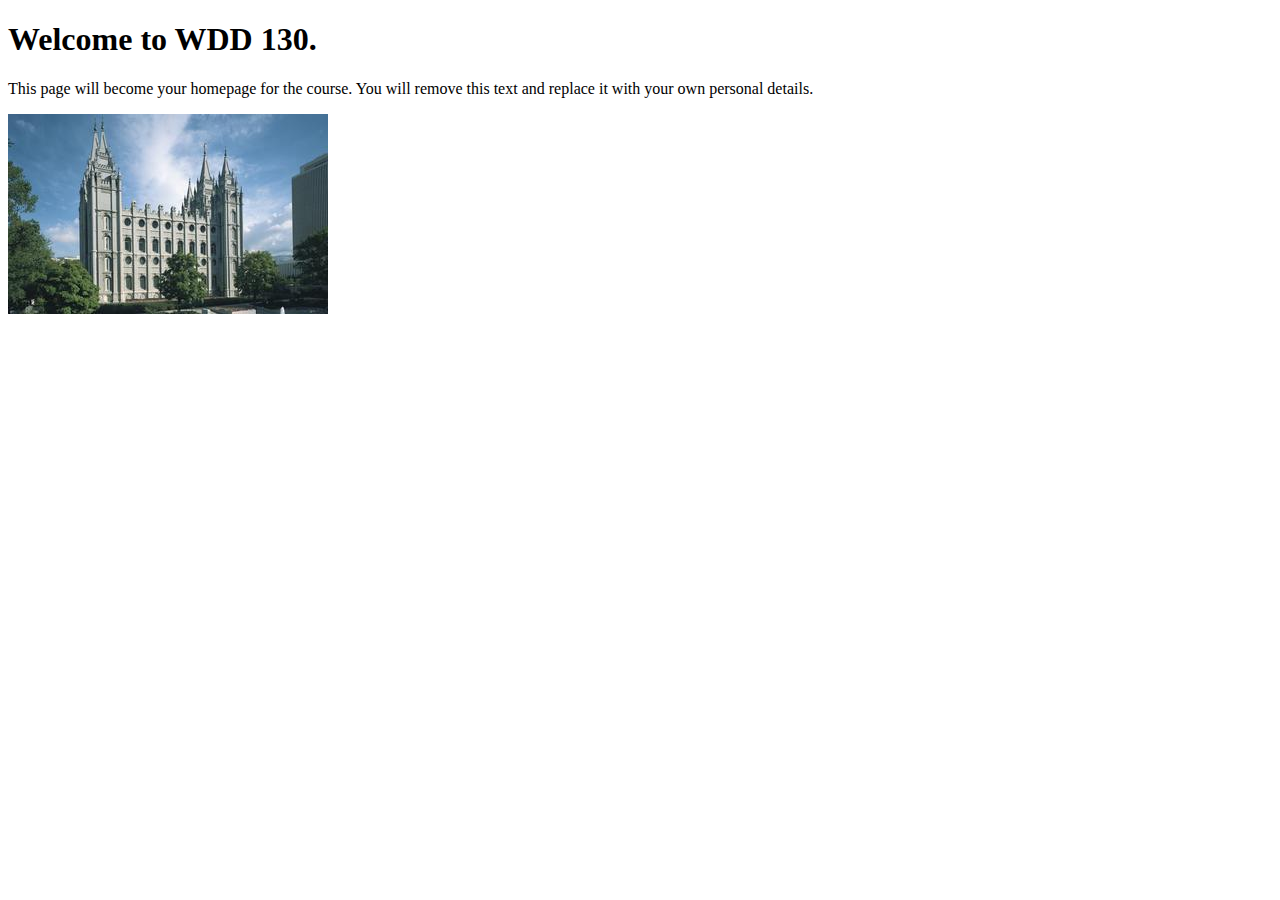
<file: index.html>
<!DOCTYPE html>
<html lang="en">
<head>
    <meta charset="UTF-8">
    <meta name="viewport" content="width=device-width, initial-scale=1.0">
    <title>WDD 130 | Personal Homepage</title>
</head>
<body>
    <h1>Welcome to WDD 130.</h1>
    <p>This page will become your homepage for the course. You will remove this text and replace it with your own personal details.</p>

    <img src="images/salt-lake-temple.jpg" alt="The Salt Lake Temple.">
</body>
</html>
</file>
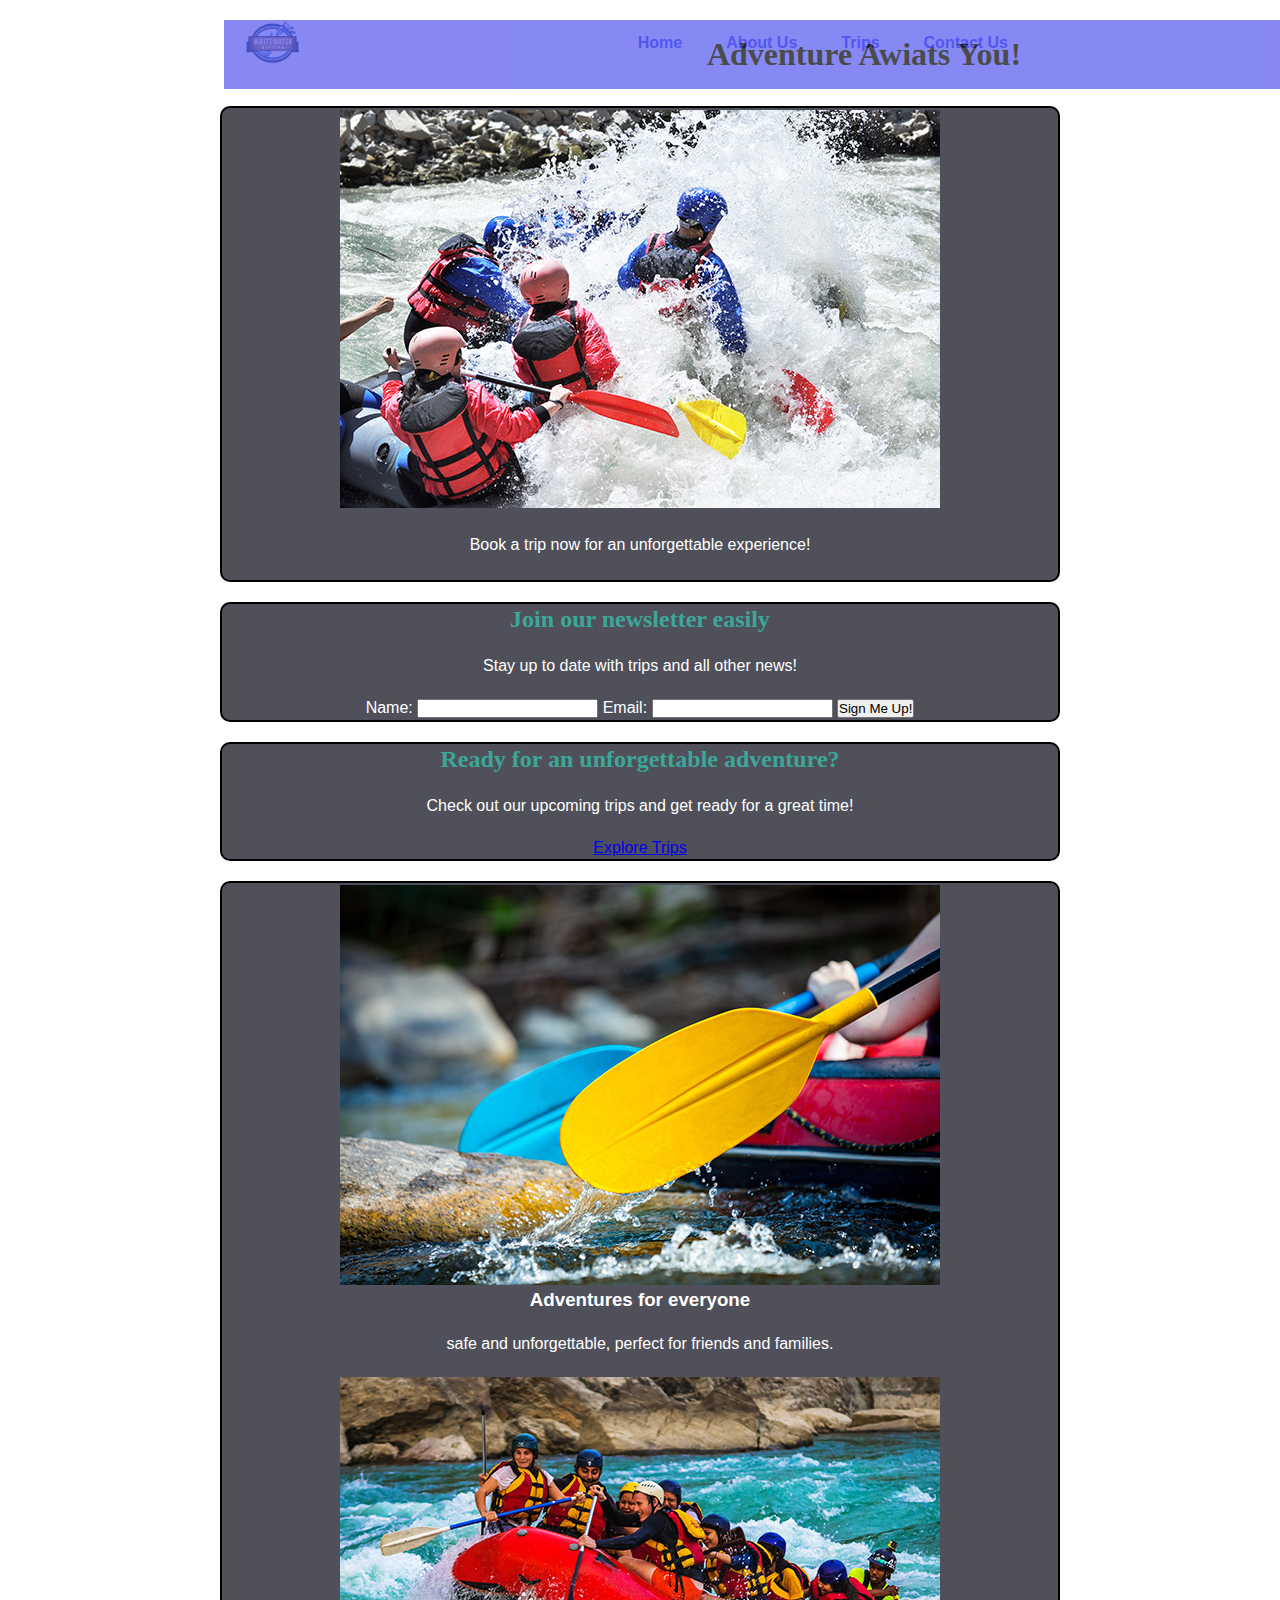
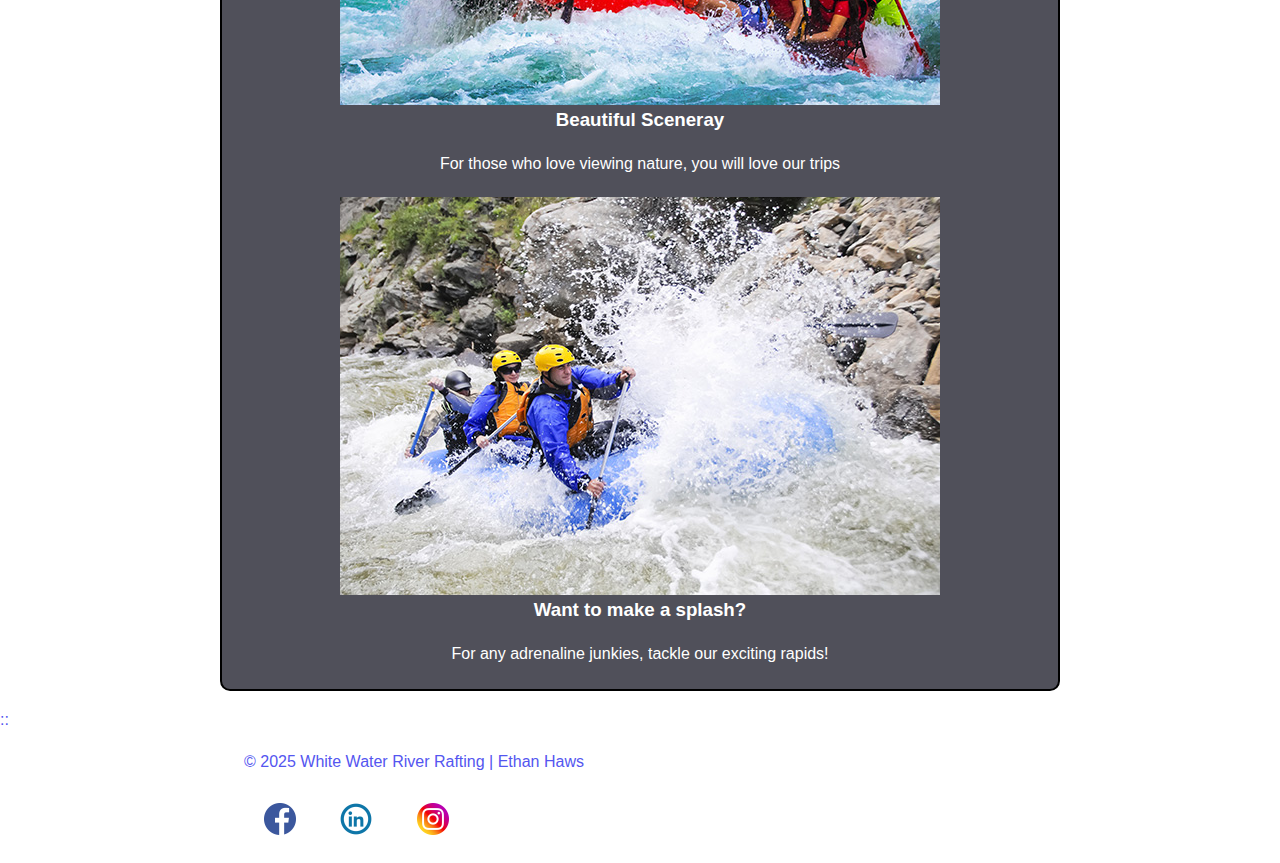
<file: wwr/index.html>
<!DOCTYPE html>
<html lang="en">

<head>
    <meta charset="UTF-8">
    <meta name="viewport" content="width=device-width, initial-scale=1.0">
    <title>White Water Rafting | Home Page</title>
    <link rel="stylesheet" href="styles/rafting.css" />
</head>

<body>
    <!--Header-->
    <header>
        <img src="images/wwr.jpg" alt="wwr logo" class="logo">
        <nav>
            <ul>
                <li><a href="index.html" aria-current="page">Home</a></li>
                <li><a href="about.html">About Us</a></li>
                <li><a href="trips.html">Trips</a></li>
                <li><a href="contact.html">Contact Us</a></li>
            </ul>
        </nav>
    </header>
    <!--Main-->
    <main>
        <!--Hero-->
        <section class="hero-home">
            <img src="images/adv2.jpg" alt="Rafting Adventure">
            <div class="hero-text">
                <h1>Adventure Awiats You!</h1>
                <p>Book a trip now for an unforgettable experience!</p>
            </div>
        </section>
        <!--news-->
        <section class="newsletter">
            <h2>Join our newsletter easily</h2>
            <p>Stay up to date with trips and all other news!</p>
            <form>
                <label for="name">Name: </label>
                <input type="text" id="name" name="name" required>

                <label for="email">Email: </label>
                <input type="email" id="email" name="email" required>

                <button type="submit">Sign Me Up!</button>
            </form>
        </section>
        <!--call to action section-->
        <section class="calltoaction">
            <h2>Ready for an unforgettable adventure?</h2>
            <p>Check out our upcoming trips and get ready for a great time!</p>
            <a href="trips.html" class="calltoaction-button">Explore Trips</a>
        </section>

        <!--CSS grid-->
        <section class="home-grid">
            <div class="grid-item">
                <img src="images/adv5.jpg" alt="idkyet">
                <h3>Adventures for everyone</h3>
                <p>safe and unforgettable, perfect for friends and families.</p>
            </div>
            <div class="grid-item">
                <img src="images/adv4.jpg" alt="stilldkyet">
                <h3>Beautiful Sceneray</h3>
                <p>For those who love viewing nature, you will love our trips</p>
            </div>
            <div class="grid-item">
                <img src="images/adv3.jpg" alt="almostknow">
                <h3>Want to make a splash?</h3>
                <p>For any adrenaline junkies, tackle our exciting rapids!</p>
            </div>
        </section>
    </main>
    ::


    <footer>
        <p>&copy; 2025 White Water River Rafting | Ethan Haws</p>
        <nav class="socialmedia">
            <a href="https://facebook.com">
                <img src="images/facebook.png" alt="facebook icon">
            </a>
            <a href="https://linkedin.com">
                <img src="images/linked.png" alt="linkedin icon">
            </a>
            <a href="https://instagram.com">
                <img src="images/insta.png" alt="instagram icon">
            </a>
        </nav>
    </footer>

</body>

</html>
</file>
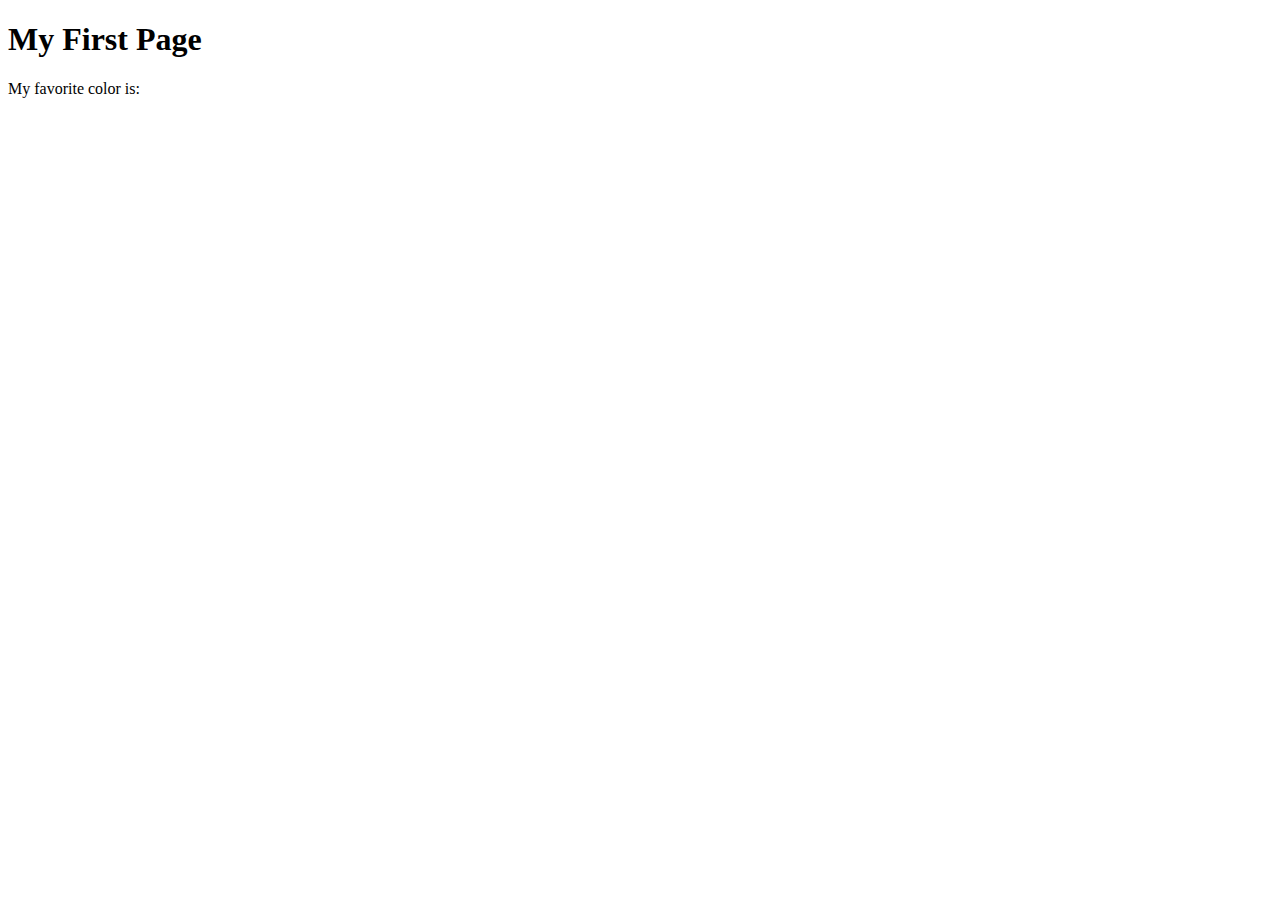
<file: week01/first-page.html>
<!DOCTYPE html>
<html lang="en">
<head>
    <meta charset="UTF-8">
    <meta name="viewport" content="width=device-width, initial-scale=1.0">
    <title>My First Page</title>
</head>
<body>
    <h1>My First Page</h1>
    <p>My favorite color is: </p>
</body>
</html>
</file>
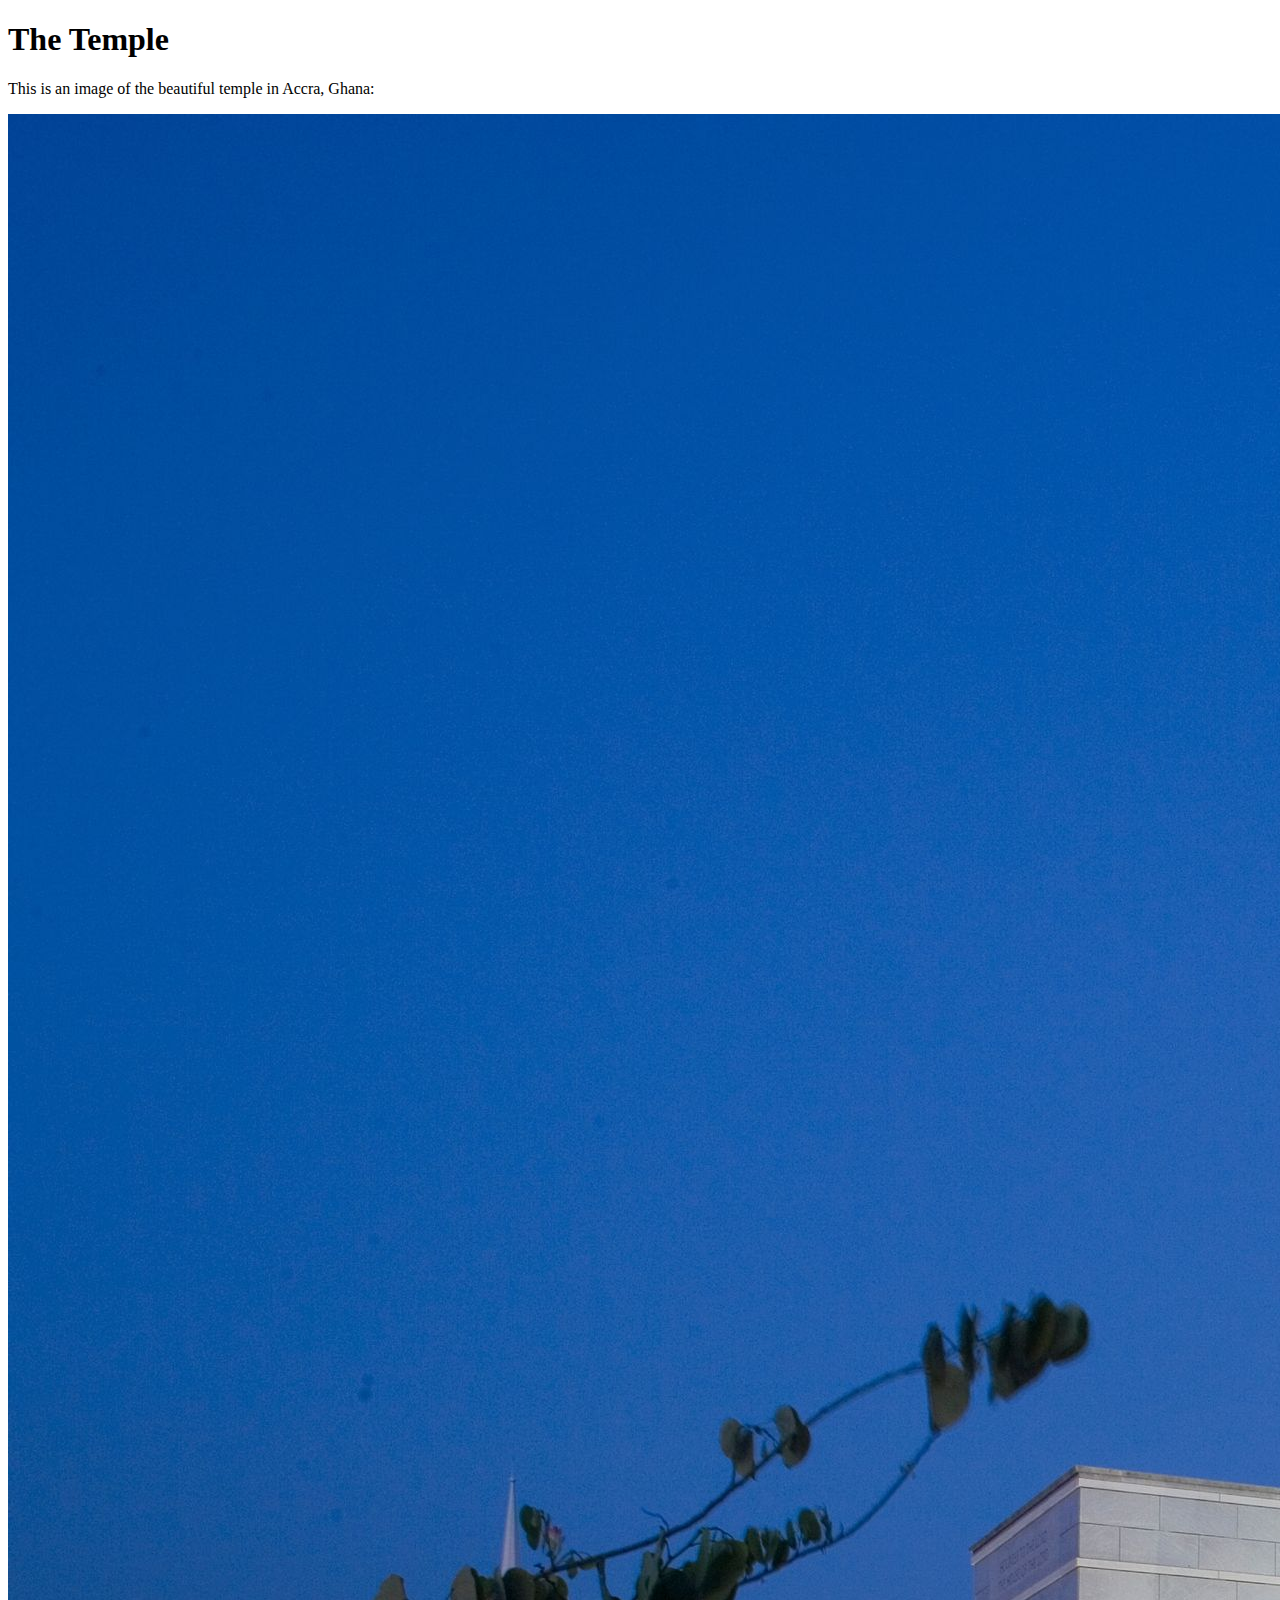
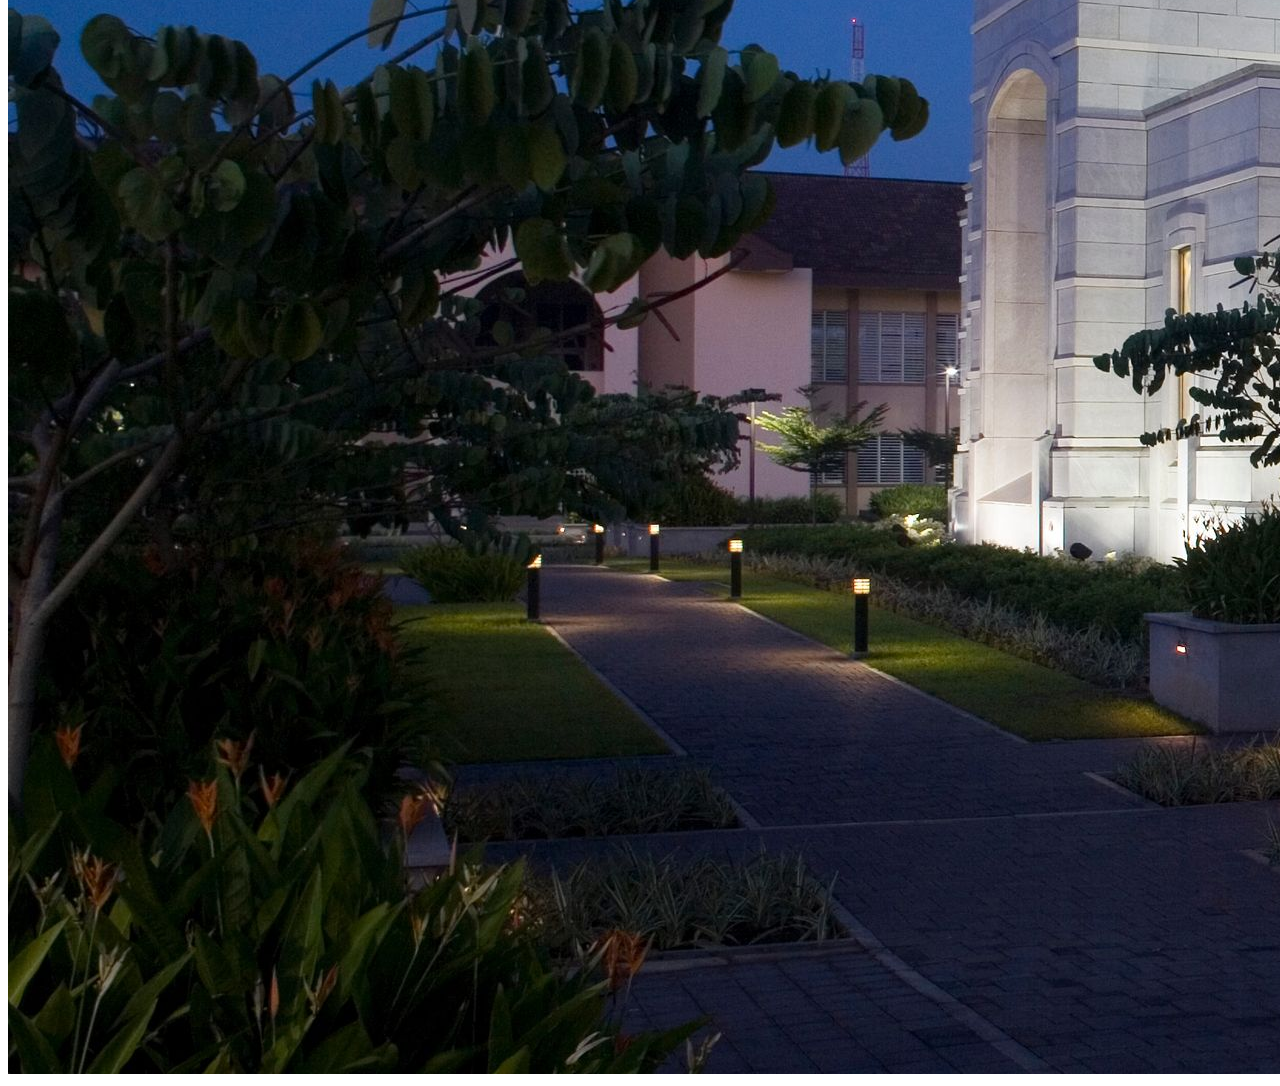
<file: week01/images.html>
<!DOCTYPE html>
<html lang="en">
<head>
    <meta charset="UTF-8">
    <meta name="viewport" content="width=device-width, initial-scale=1.0">
    <title>Temple Image</title>
</head>
<body>
    <h1>The Temple</h1>
    <p>This is an image of the beautiful temple in Accra, Ghana:</p>
    <img src="images/temple-large.jpeg" alt="The Accra Ghana Temple">
    
</body>
</html>
</file>
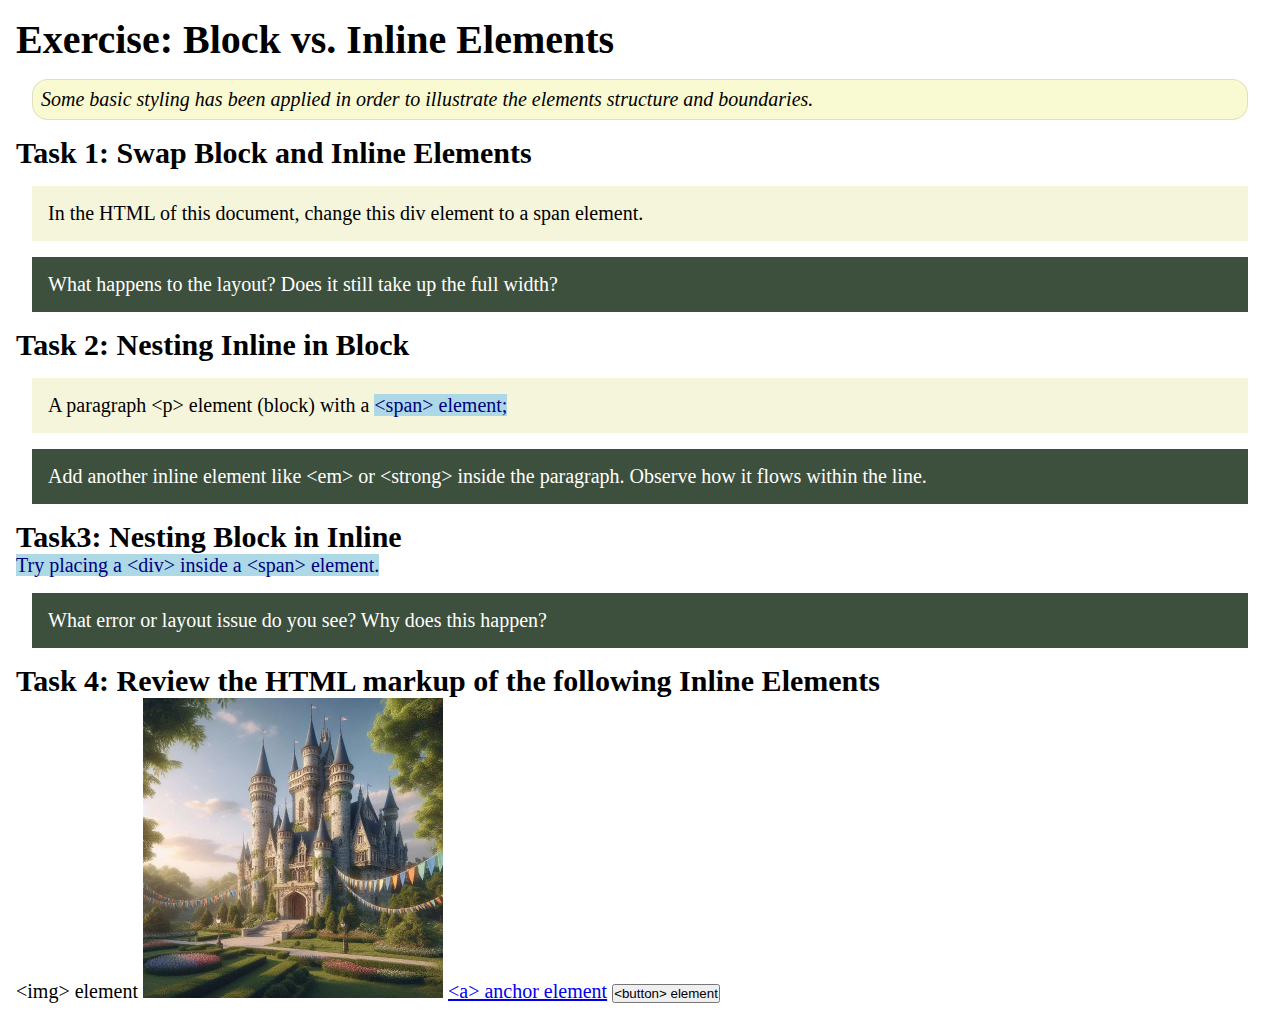
<file: week02/block-vs-inline.html>
<!DOCTYPE html>
<html lang="en">

<head>
    <meta charset="UTF-8">
    <meta name="viewport" content="width=device-width, initial-scale=1.0">
    <title>Exercise: Block vs. Inline Elements</title>
    <link rel="stylesheet" href="styles/block-vs-inline.css">
</head>

<body>
    <main>
        <h1>Exercise: Block vs. Inline Elements</h1>
        <p class="note">Some basic styling has been applied in order to illustrate the elements structure and
            boundaries.</p>

        <h2>Task 1: Swap Block and Inline Elements</h2>
        <div>In the HTML of this document, change this div element to a span element.</div>

        <p class="question">What happens to the layout? Does it still take up the full width?</p>

        <h2>Task 2: Nesting Inline in Block</h2>
        <p>A paragraph &lt;p&gt; element (block) with a <span>&lt;span&gt; element;</span></p>
        <p class="question">Add another inline element like &lt;em&gt; or &lt;strong&gt; inside the paragraph. Observe
            how it flows within the line.</p>

        <h2>Task3: Nesting Block in Inline</h2>
        <span>Try placing a &lt;div&gt; inside a &lt;span&gt; element.</span>
            <p class="question">What error or layout issue do you see? Why does this happen?</p>


            <h2>Task 4: Review the HTML markup of the following Inline Elements</h2>
        &lt;img&gt; element
        <img src="images/castle.webp" alt="placeholder image (images are inline)" width="300" height="300">
        <a href="https://churchofjesuschrist.org">&lt;a&gt; anchor element</a>
        <button type="button">&lt;button&gt; element</button>
    </main>
</body>

</html>
</file>
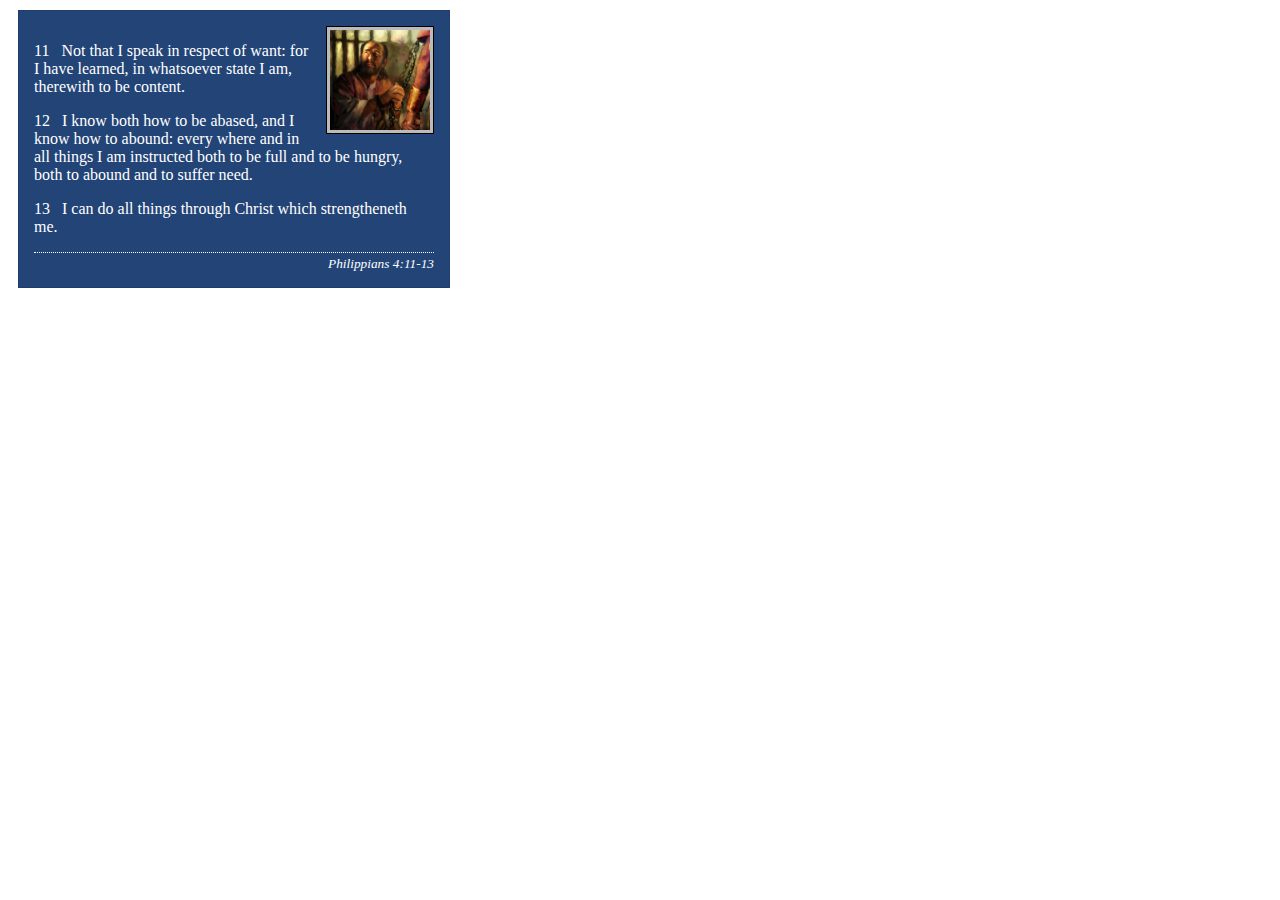
<file: week02/box-model-solution.html>
<!DOCTYPE html>
<html lang="en">
<head>
    <meta charset="UTF-8">
    <meta name="viewport" content="width=device-width, initial-scale=1.0">
    <title>Box Model Activity</title>
    <link rel="stylesheet" href="styles/box-model-solution.css">
</head>
<body>
    <main>
        <div class="callout">
            <img src="images/apostle-paul-imprisoned.webp" alt="Paul the Apostle - Imprisoned in Rome" width="200" height="200">
            <blockquote>
                <p>11 &nbsp; Not that I speak in respect of want: for I have learned, in whatsoever state I am, therewith to be content.</p>
                <p>12 &nbsp; I know both how to be abased, and I know how to abound: every where and in all things I am instructed both to be full and to be hungry, both to abound and to suffer need.</p>
                <p>13 &nbsp; I can do all things through Christ which strengtheneth me.</p>
            </blockquote>
            <cite>Philippians 4:11-13</cite>
        </div>
    </main>
</body>
</html>
</file>
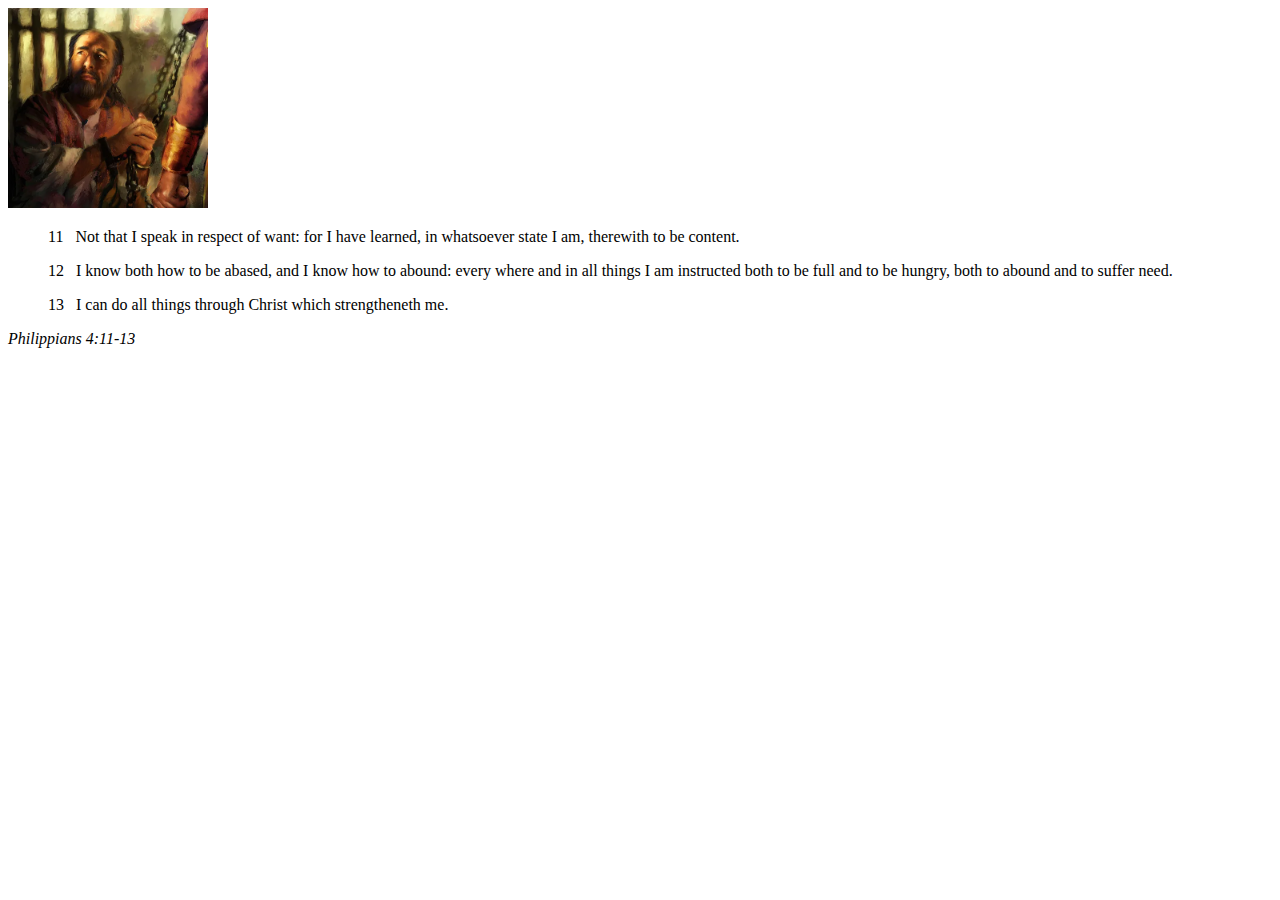
<file: week02/box-model.html>
<!DOCTYPE html>
<html lang="en">
<head>
    <meta charset="UTF-8">
    <meta name="viewport" content="width=device-width, initial-scale=1.0">
    <title>Box Model Activity</title>
</head>
<body>
    <main>
        <div class="callout">
            <img src="images/apostle-paul-imprisoned.webp" alt="Paul the Apostle - Imprisoned in Rome" width="200" height="200">
            <blockquote>
                <p>11 &nbsp; Not that I speak in respect of want: for I have learned, in whatsoever state I am, therewith to be content.</p>
                <p>12 &nbsp; I know both how to be abased, and I know how to abound: every where and in all things I am instructed both to be full and to be hungry, both to abound and to suffer need.</p>
                <p>13 &nbsp; I can do all things through Christ which strengtheneth me.</p>
            </blockquote>
            <cite>Philippians 4:11-13</cite>
        </div>
    </main>
</body>
</html>
</file>
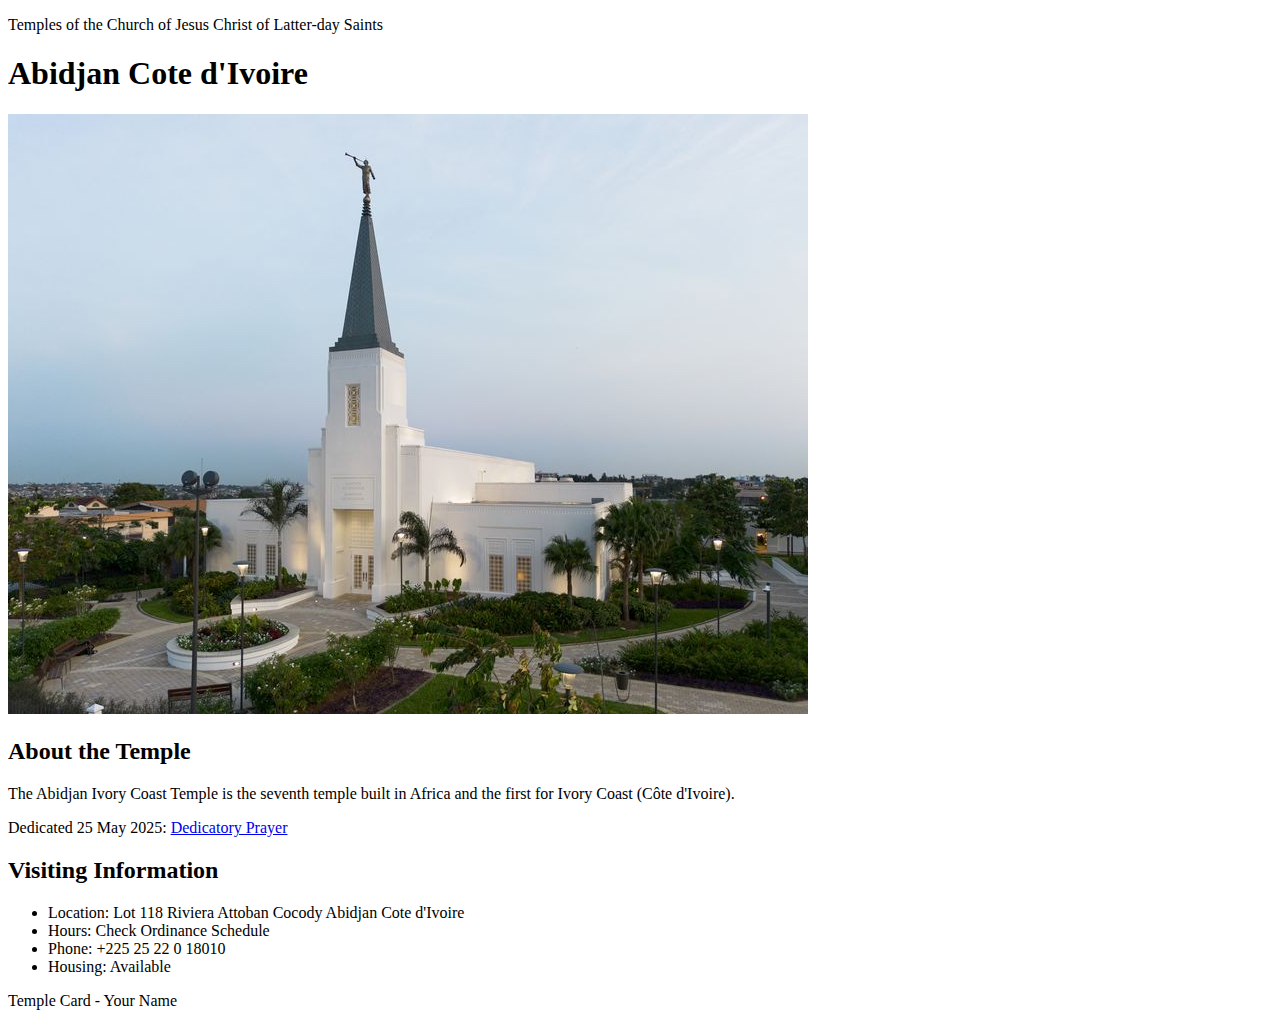
<file: week02/temple.html>
<!DOCTYPE html>
<html lang="en">

<head>
    <meta charset="UTF-8">
    <meta name="viewport" content="width=device-width, initial-scale=1.0">
    <title>Temple Card - Abidjan Cote d'Ivoire</title>
</head>

<body>
    <header>
        <p>Temples of the Church of Jesus Christ of Latter-day Saints</p>
    </header>
    <main>
        <h1>Abidjan Cote d'Ivoire</h1>
        <picture>
            <img src="images/abidjan-ivory-coast.jpeg" alt="Abidjan Cote d'Ivoire Temple">
        </picture>
        <section>
            <h2>About the Temple</h2>
            <p>The Abidjan Ivory Coast Temple is the seventh temple built in Africa and the first for Ivory Coast (Côte
                d'Ivoire).</p>
            <p>Dedicated 25 May 2025: <a
                    href="https://www.churchofjesuschrist.org/temples/dedicatory-prayer/abidjan-ivory-coast-temple/2025-05-25?lang=eng"
                    target="_blank" rel="noopener noreferrer">Dedicatory Prayer</a></p>
        </section>
        <section>
            <h2>Visiting Information</h2>
            <ul>
                <li>Location: Lot 118 Riviera Attoban Cocody Abidjan Cote d'Ivoire</li>
                <li>Hours: Check Ordinance Schedule</li>
                <li>Phone: +225 25 22 0 18010</li>
                <li>Housing: Available</li>
            </ul>
        </section>
    </main>
    <footer>
        <p>Temple Card - Your Name</p>
    </footer>
</body>

</html>
</file>
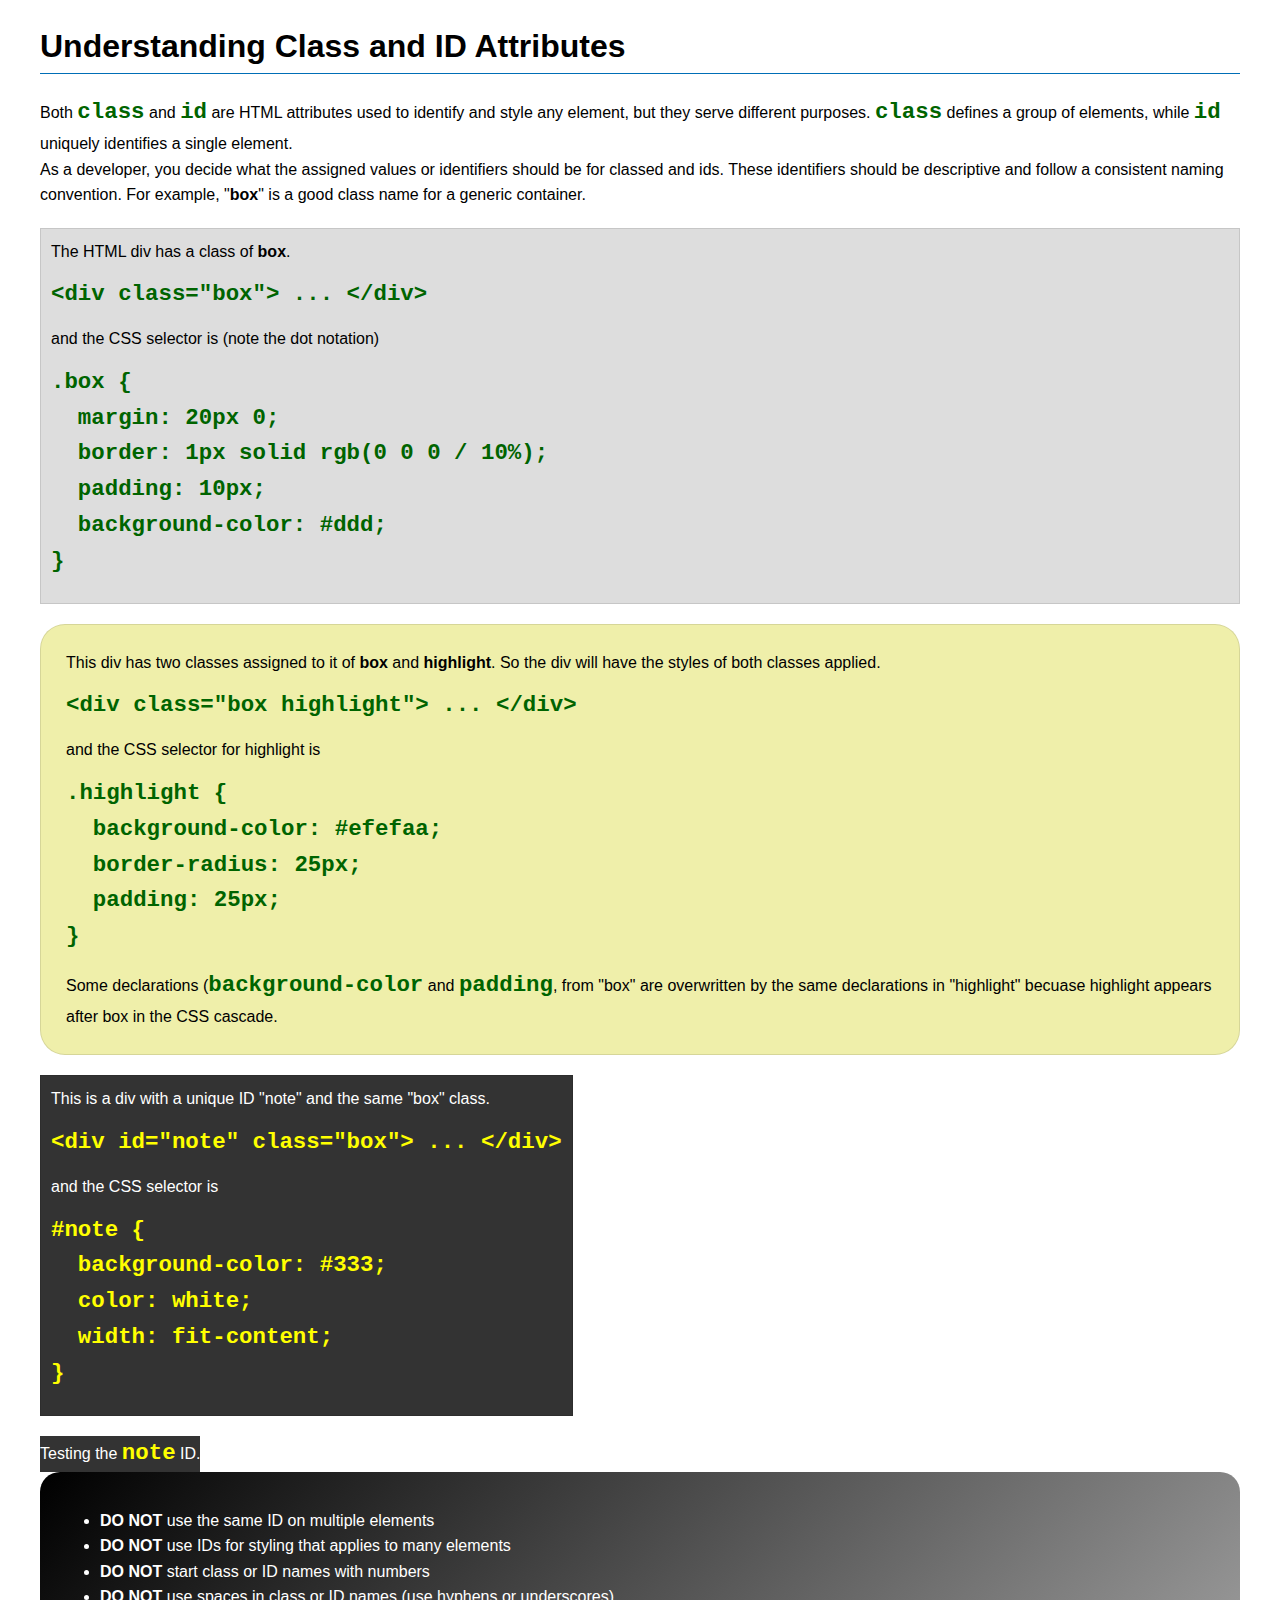
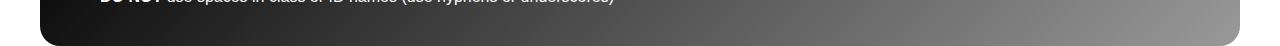
<file: week03/class-and-id.html>
<!DOCTYPE html>
<html lang="en">

<head>
    <meta charset="UTF-8">
    <meta name="viewport" content="width=device-width, initial-scale=1.0">
    <title>Class vs ID Attributes</title>
    <link rel="stylesheet" href="styles/class-and-id.css">
</head>

<body>
    <h1>Understanding Class and ID Attributes</h1>
    <p>Both <code>class</code> and <code>id</code> are HTML attributes used to identify and style any element, but they
        serve different purposes. <code>class</code> defines a group of elements, while <code>id</code> uniquely
        identifies a single element.</p>
    <p>As a developer, you decide what the assigned values or identifiers should be for classed and ids. These
        identifiers should be
        descriptive and follow a consistent naming convention. For example, "<strong>box</strong>" is a good class name
        for a generic container.</p>
    <div class="box">
        <p>The HTML div has a class of <strong>box</strong>.</p>
        <pre><code class="html">&lt;div class="box"&gt; ... &lt;/div&gt;</code></pre>
        and the CSS selector is (note the dot notation)
        <pre><code class="css">.box {
  margin: 20px 0;
  border: 1px solid rgb(0 0 0 / 10%);
  padding: 10px;
  background-color: #ddd; 
}</code></pre>
    </div>

    <div class="box highlight">
        <p>This div has two classes assigned to it of <strong>box</strong> and <strong>highlight</strong>. So the div
            will have the styles of both classes applied.</p>
        <pre><code class="html">&lt;div class="box highlight"&gt; ... &lt;/div&gt;</code></pre>
        and the CSS selector for highlight is
        <pre><code class="css">.highlight {
  background-color: #efefaa;
  border-radius: 25px;
  padding: 25px;
}</code></pre>
<p>Some declarations (<code>background-color</code> and <code>padding</code>, from "box" are overwritten by the same declarations in "highlight" becuase highlight appears after box in the CSS cascade.</p>
    </div>

    <div id="note" class="box">
        <p>This is a div with a unique ID "note" and the same "box" class.</p>
        <pre><code class="html">&lt;div id="note" class="box"&gt; ... &lt;/div&gt;</code></pre>
        and the CSS selector is
        <pre><code class="css">#note {
  background-color: #333;
  color: white;
  width: fit-content;
}</code></pre>
    </div>

    <div id="note">
        <p>Testing the <code>note</code> ID.</p>
    </div>

    <section id="best-practice">
        <ul>
            <li><strong>DO NOT</strong> use the same ID on multiple elements</li>
            <li><strong>DO NOT</strong> use IDs for styling that applies to many elements</li>
            <li><strong>DO NOT</strong> start class or ID names with numbers</li>
            <li><strong>DO NOT</strong> use spaces in class or ID names (use hyphens or underscores)</li>
        </ul>
    </section>




</body>

</html>
</file>
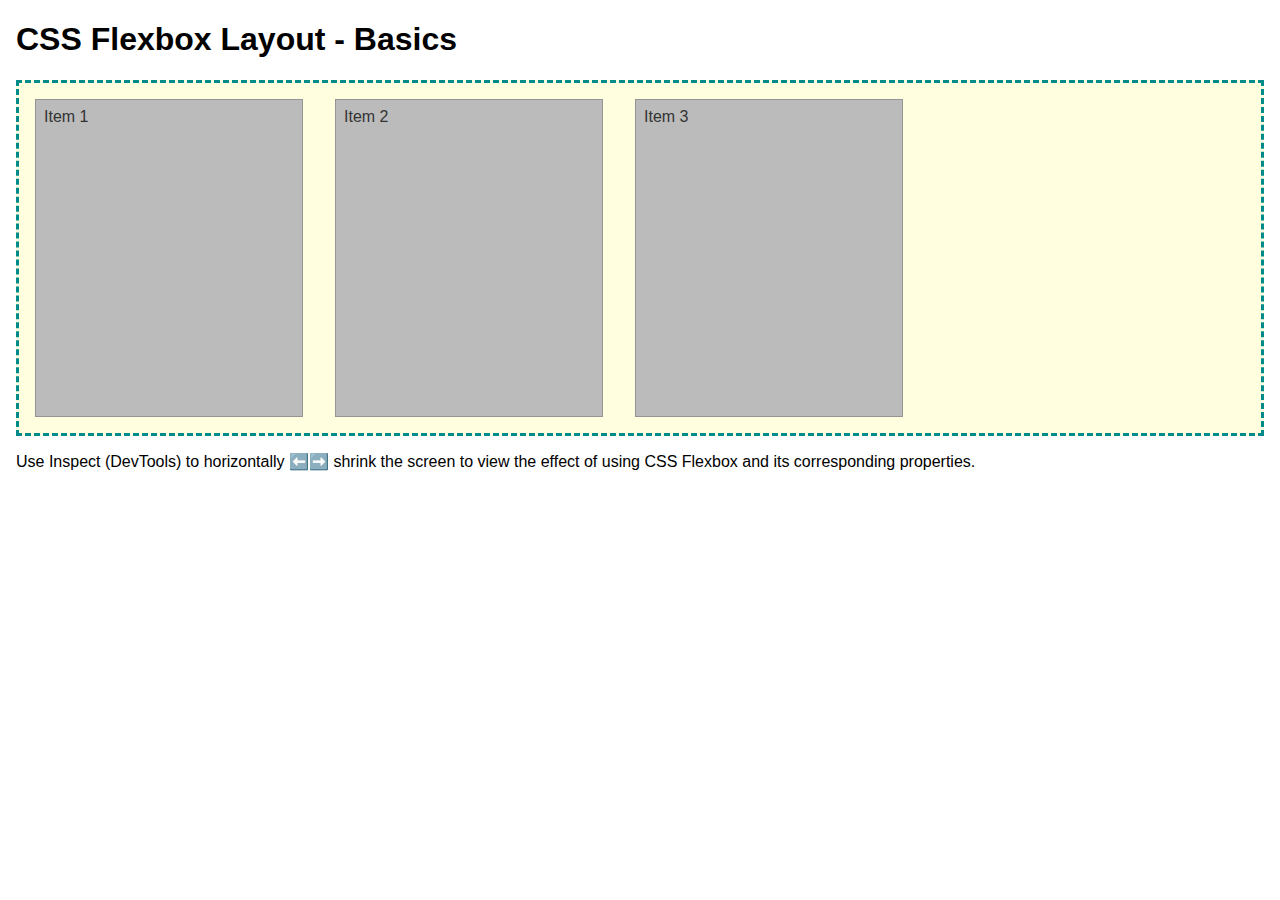
<file: week04/flexbox-layout.html>
<!DOCTYPE html>
<html lang="en">
<head>
    <meta charset="UTF-8">
    <meta name="viewport" content="width=device-width, initial-scale=1.0">
    <title>CSS Flexbox Layout - Basics</title>
    <link rel="stylesheet" href="styles/flexbox.css">
</head>
<body>
    <main>
        <h1>CSS Flexbox Layout - Basics</h1>
        <div class="flex-container">
            <div class="flex-item item1">Item 1</div>
            <div class="flex-item item2">Item 2</div>
            <div class="flex-item item3">Item 3</div>
        </div>
        <p>Use Inspect (DevTools) to horizontally ⬅️➡️ shrink the screen to view the effect of using CSS Flexbox and its corresponding properties.</p>
    </main>
</body>
</html>
</file>
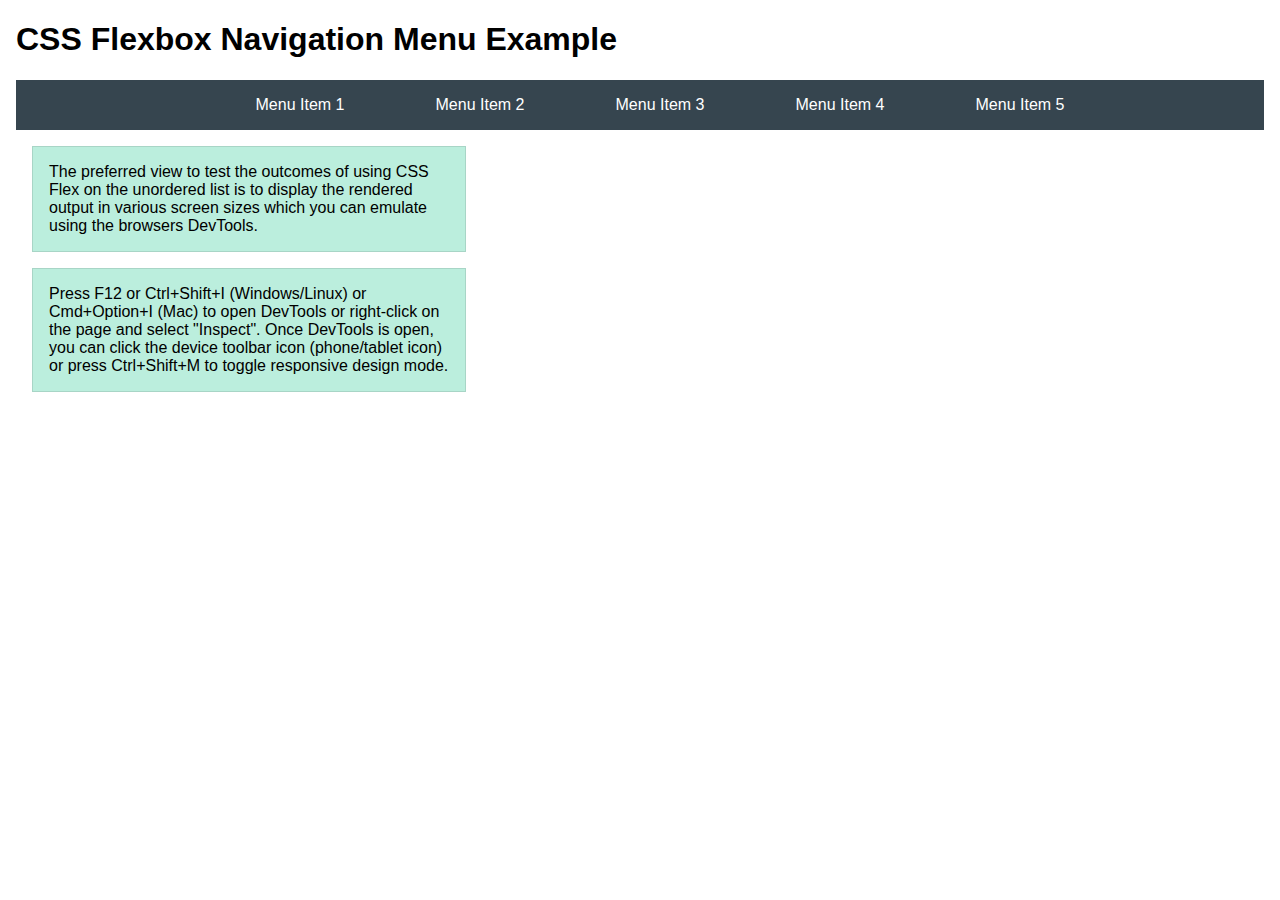
<file: week04/flexbox-menu.html>
<!DOCTYPE html>
<html lang="en">
<head>
    <meta charset="UTF-8">
    <meta name="viewport" content="width=device-width, initial-scale=1.0">
    <title>CSS Flexbox - Navigation Menu</title>
    <link rel="stylesheet" href="styles/flexbox-menu.css">
</head>
<body>
    <main>
        <h1>CSS Flexbox Navigation Menu Example</h1>
        <nav>
            <ul>
                <li><a href="#">Menu Item 1</a></li>
                <li><a href="#">Menu Item 2</a></li>
                <li><a href="#">Menu Item 3</a></li>
                <li><a href="#">Menu Item 4</a></li>
                <li><a href="#">Menu Item 5</a></li>
            </ul>
        </nav>
        <p>The preferred view to test the outcomes of using CSS Flex on the unordered list is to display the rendered output in various screen sizes which you can emulate using the browsers DevTools.</p>

        <p>Press F12 or Ctrl+Shift+I (Windows/Linux) or Cmd+Option+I (Mac) to open DevTools or right-click on the page and select "Inspect". Once DevTools is open, you can click the device toolbar icon (phone/tablet icon) or press Ctrl+Shift+M to toggle responsive design mode.</p>

                      
        
    </main>
</body>
</html>
</file>
<file: wwr/styles/rafting.css>
:root {
    --primary-color: #3ca798;
    --secondary-color: #F4E1C1;
    --accent1-color: #5456f0;
    --accent2-color: #FF7F50;
    --heading_font: "Times New Roman", "Georgia", serif;
    --body-font: Arial, Helvetica, sans-serif;
}

header {
    display: grid;
    grid-template-columns: auto 1fr;
    align-items: center;
    gap: 20px;
    padding: 10px 16px;
}

header img {
    max-height: 60px;
    width: auto;
}

* {
    margin: 0;
    padding: 0;
    box-sizing: border-box;
}

body {
    font-family: var(--body-font);
    color: var(--accent1-color)
}

header, main, footer {
    max-width: 840px;
    margin: 0 auto;
}

h1, h2 {
    font-family: var(--heading_font);
    color: var(--primary-color);
}

nav, p, section, article {
    margin: 16px;
    padding: 8px;
}

.socialmedia img {
    width: 32px;
    height: auto;
    margin: 0 8px;
}

.socialmedia a {
    text-decoration: none;
}

.hero {
    position: relative;
}

.hero img {
    display: block;
    width: 100%;
    height: auto;
}

h1 {
    position: absolute;
    top: 20px;
    width: 100%;
    padding: 16px;
    text-align: center;
    opacity: 0.7;
    background-color: var(--accent1-color);
    color: black
}

.hero article img {
    float: right;
    width: 100px;
    margin-left: 15px;
    border-radius: 8px;
}

.hero article {
    position:absolute;
    bottom: 0px;
    left: 50%;
    transform: translateX(-50%);
    width: 90%;
    max-width: 800px;
    background-color: rgba(0,0,0,0.5);
    padding: 12px 20px;
    border-radius: 8px;
    color: white;
    text-align: left;
}

section {
    background-color: rgba(49, 49, 61, 0.85);
    border: 2px solid black;
    border-radius: 10px;
    padding: 2px 2px;
    margin: 20px 0;
    color: white;
    opacity: 1;
    text-align: center;
}

nav ul {
    display: flex;
    justify-content: flex-end;
    gap: 20px;
    list-style: none;
}

nav a {
    text-decoration: none;
    color: var(--accent1-color);
    font-weight: bold;
    padding: 6px 12px;
}

nav a:hover {
    color: var(--accent2-color);
}
</file>
<file: week02/styles/block-vs-inline.css>
* {
    margin: 0;
    padding: 0;
}

body {
    font-size: 20px;
    margin: 1rem;
}

p,
div {
    background-color: beige;
    margin: 1rem;
    padding: 1rem;
}

span {
    color: navy;
    background-color: lightblue;
}

code {
    margin: 0;
    padding: 0;
    color: green;
    font-size: 1.2rem;
}

.note {
    font-style: italic;
    background-color: lightgoldenrodyellow;
    border-radius: 1rem;
    border: 1px solid rgb(0 0 0 / 10%);
    margin: 1rem;
    padding: .5rem;
}

.question {
    background-color: #3d503d;
    color: #fff;
}
</file>
<file: week02/styles/box-model-solution.css>
.callout {
    max-width: 400px;
    margin: 10px;
    border: 1px solid rgba(0, 0, 0, .1);
    padding: 15px;
    background-color: #247;
    color: #fff;
}

.callout img {
    float: right;
    margin: 0 0 10px 15px;
    border: 1px solid #000;
    padding: 3px;
    background-color: #bbb;
    width: 100px;
    height: auto;

}

blockquote {
    margin: 0;
}

cite {
    display: block;
    border-top: 1px dotted #fff;
    padding-top: 3px;
    text-align: right;
    font-size: smaller;
}
</file>
<file: week03/styles/class-and-id.css>
body {
    font-family: Arial, sans-serif;
    line-height: 1.6;
    margin: 0;
    padding: 0 40px;
}

h1 {
    border-bottom: 1px solid rgb(0 110 182);
    padding-bottom: 0;
}



p {
    margin: 0;
}

code {
    color: darkgreen;
    font-weight: 700;
    font-size: 1.4rem;
}

/* Class examples - can be reused */

.box {
    margin: 20px 0;
    border: 1px solid rgb(0 0 0 / 10%);
    padding: 10px;
    background-color: #ddd; /* this is shorthand for #dddddd */
}

.highlight {
    background-color: #efefaa;
    border-radius: 25px;
    padding: 25px;
}

/* ID examples - should be unique */

#note {
    background-color: #333;
    color: white;
    width: fit-content;
}

#note code {
    color: yellow;
}

#best-practice {
    background: linear-gradient(135deg, #000 0%, #999 100%);
    color: white;
    border-radius: 20px;
    padding: 20px
}
</file>
<file: week04/styles/flexbox.css>
body {
    font-family: Helvetica, Arial, sans-serif;
    margin: 1rem;
}

.flex-container {
    border: 3px dashed darkcyan;
    background-color: lightyellow;
    display: flex;
    flex-wrap: wrap;
}

.flex-item {
    width: 250px;
    margin: 1rem;
    border: 1px solid rgb(0 0 0 / 20%);
    padding: 0.5rem;
    background-color: #bbb;
    color: #333;
}

.item1 {
    min-height: 100px;
}

.item2 {
    min-height: 200px;
}

.item3 {
    min-height: 300px;
}
</file>
<file: week04/styles/flexbox-menu.css>
body {
    font-family: Helvetica, Arial, sans-serif;
    margin: 1rem;
}

nav {
    background-color: #36454f;
}

nav ul {
    list-style-type: none;
    display: flex;
    flex-wrap: wrap;
    max-width: 900px;
    margin: 0 auto;
    justify-content: space-around;
    align-items: center;
}

nav a {
    display: block;
    color: #fff;
    text-align: center;
    padding: 1rem;
    text-decoration: none;
}

p {
    margin: 1rem;
    border: 1px solid rgb(0 0 0 / 10%);
    padding: 1rem;
    background-color: #bed;
    max-width: 400px;
}

#devtools-btn {
    background-color: #36454f;
    color: white;
    border: none;
    padding: 12px 24px;
    margin: 1rem;
    font-size: 16px;
    font-family: Helvetica, Arial, sans-serif;
    border-radius: 4px;
    cursor: pointer;
    transition: background-color 0.3s ease;
}

#devtools-btn:hover {
    background-color: #4a5a6a;
}

#devtools-btn:active {
    background-color: #2a3a4a;
}
</file>
